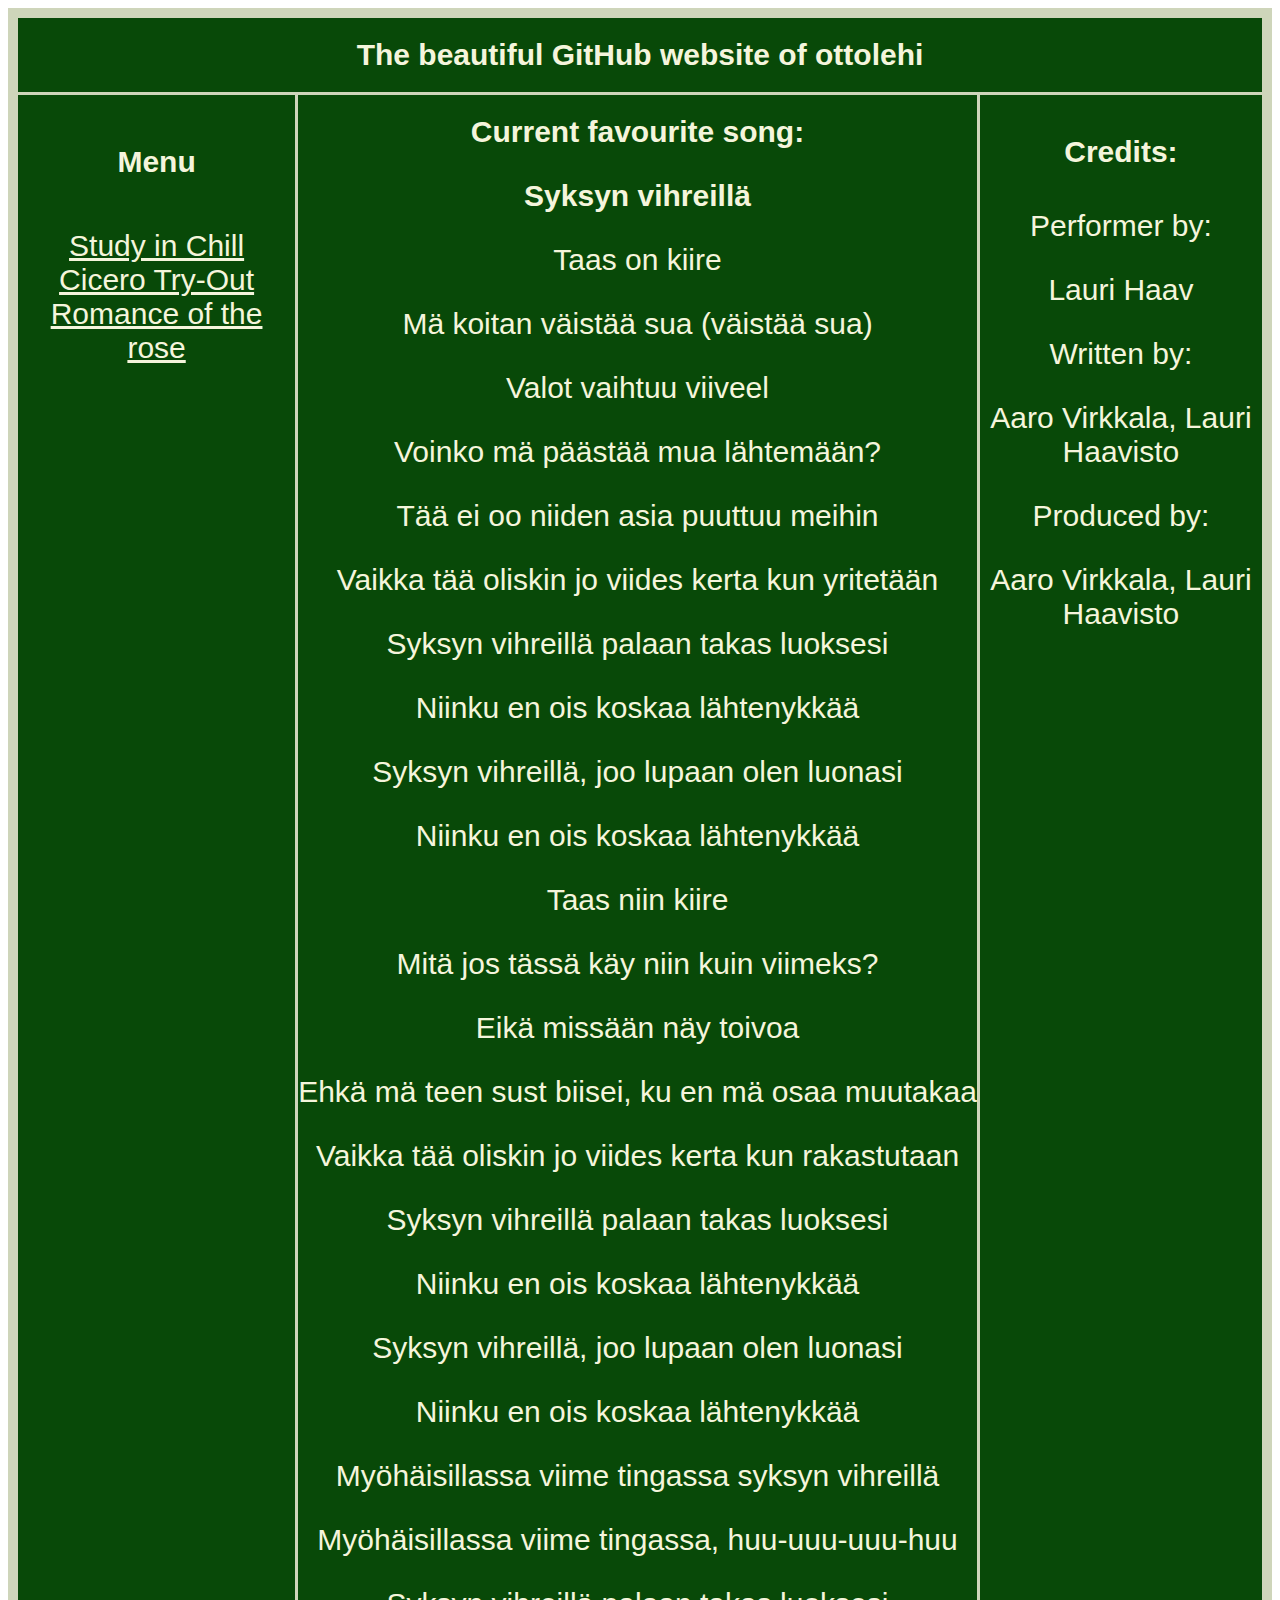
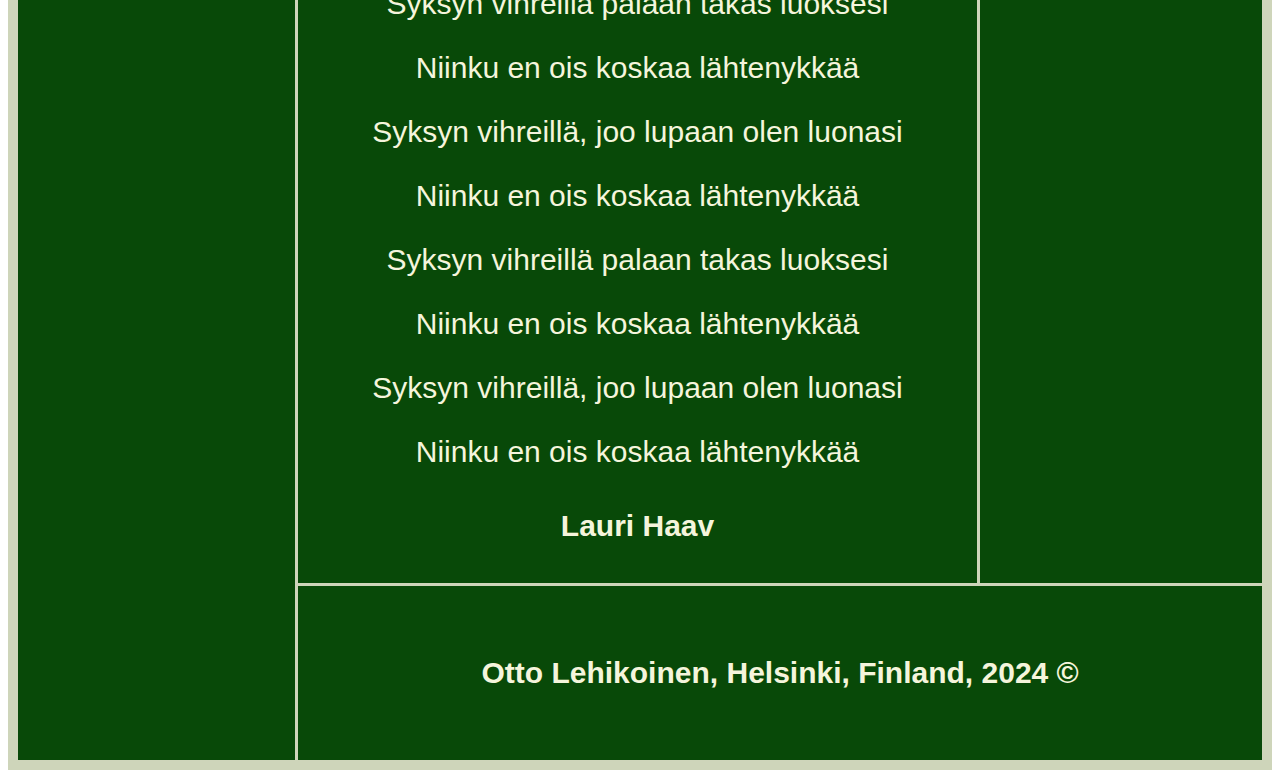
<file: index.html>
<!DOCTYPE html>
<html lang="en">
<head>
    <meta charset="UTF-8">
    <link rel="stylesheet" href="style.css">
    <meta name="viewport" content="width=device-width, initial-scale=1.0">
    <title>Document</title>
</head>
<body>

   
<!-- Linking the CSS-grid code -->    
<div class="grid-container">
  <header class="header">
  <h1>  The beautiful GitHub website of ottolehi </h1>
  </header>
  <nav class="Menu">
    <h5>Menu</h5>
    <a href="songForChilling.html"> Study in Chill </a> <br>

    <a href="cicero_index.html"> Cicero Try-Out </a> <br>

    <a href="roses_index.html"> Romance of the rose </a> <br>
  </nav>
  <!--Lyrics for the song Syksyn Vihreillä-->
  <main class="Main">
    <h1>Current favourite song:</h1>
    <h3> Syksyn vihreillä</h3>
    <p>Taas on kiire </p>
    <p>Mä koitan väistää sua (väistää sua) </p>
    <p>Valot vaihtuu viiveel </p>
    <p>Voinko mä päästää mua lähtemään? </p>
    <p>Tää ei oo niiden asia puuttuu meihin </p>
    <p>Vaikka tää oliskin jo viides kerta kun yritetään </p>
    <p>Syksyn vihreillä palaan takas luoksesi </p>
    <p>Niinku en ois koskaa lähtenykkää </p>
    <p>Syksyn vihreillä, joo lupaan olen luonasi </p>
    <p>Niinku en ois koskaa lähtenykkää </p>
    <p>Taas niin kiire </p>
    <p>Mitä jos tässä käy niin kuin viimeks? </p>
    <p>Eikä missään näy toivoa </p>
    <p>Ehkä mä teen sust biisei, ku en mä osaa muutakaa </p>
    <p>Vaikka tää oliskin jo viides kerta kun rakastutaan </p>
    <p>Syksyn vihreillä palaan takas luoksesi </p>
    <p>Niinku en ois koskaa lähtenykkää </p>
    <p>Syksyn vihreillä, joo lupaan olen luonasi </p>
    <p>Niinku en ois koskaa lähtenykkää </p>
    <p>Myöhäisillassa viime tingassa syksyn vihreillä </p>
    <p>Myöhäisillassa viime tingassa, huu-uuu-uuu-huu </p>
    <p>Syksyn vihreillä palaan takas luoksesi </p>
    <p>Niinku en ois koskaa lähtenykkää </p>
    <p>Syksyn vihreillä, joo lupaan olen luonasi </p>
    <p>Niinku en ois koskaa lähtenykkää </p>
    <p>Syksyn vihreillä palaan takas luoksesi </p>
    <p>Niinku en ois koskaa lähtenykkää </p>
    <p>Syksyn vihreillä, joo lupaan olen luonasi </p>
    <p>Niinku en ois koskaa lähtenykkää </p>

        <h4>Lauri Haav</h4>
  </main>  
  <!-- Credits of the song'-->
  <aside class="Right">
    <h4>Credits:</h4>
    <p> Performer by:</p>
    <p>Lauri Haav</p>
    <p>Written by:</p>
    <p>Aaro Virkkala, Lauri Haavisto</p>
    <p>Produced by:</p>
    <p>Aaro Virkkala, Lauri Haavisto</p>
  </aside>
  <footer class="Footer">
    <h6> Otto Lehikoinen, Helsinki, Finland, 2024 &copy;</h6>
  </footer>
</div>
</body>
</html>
</file>
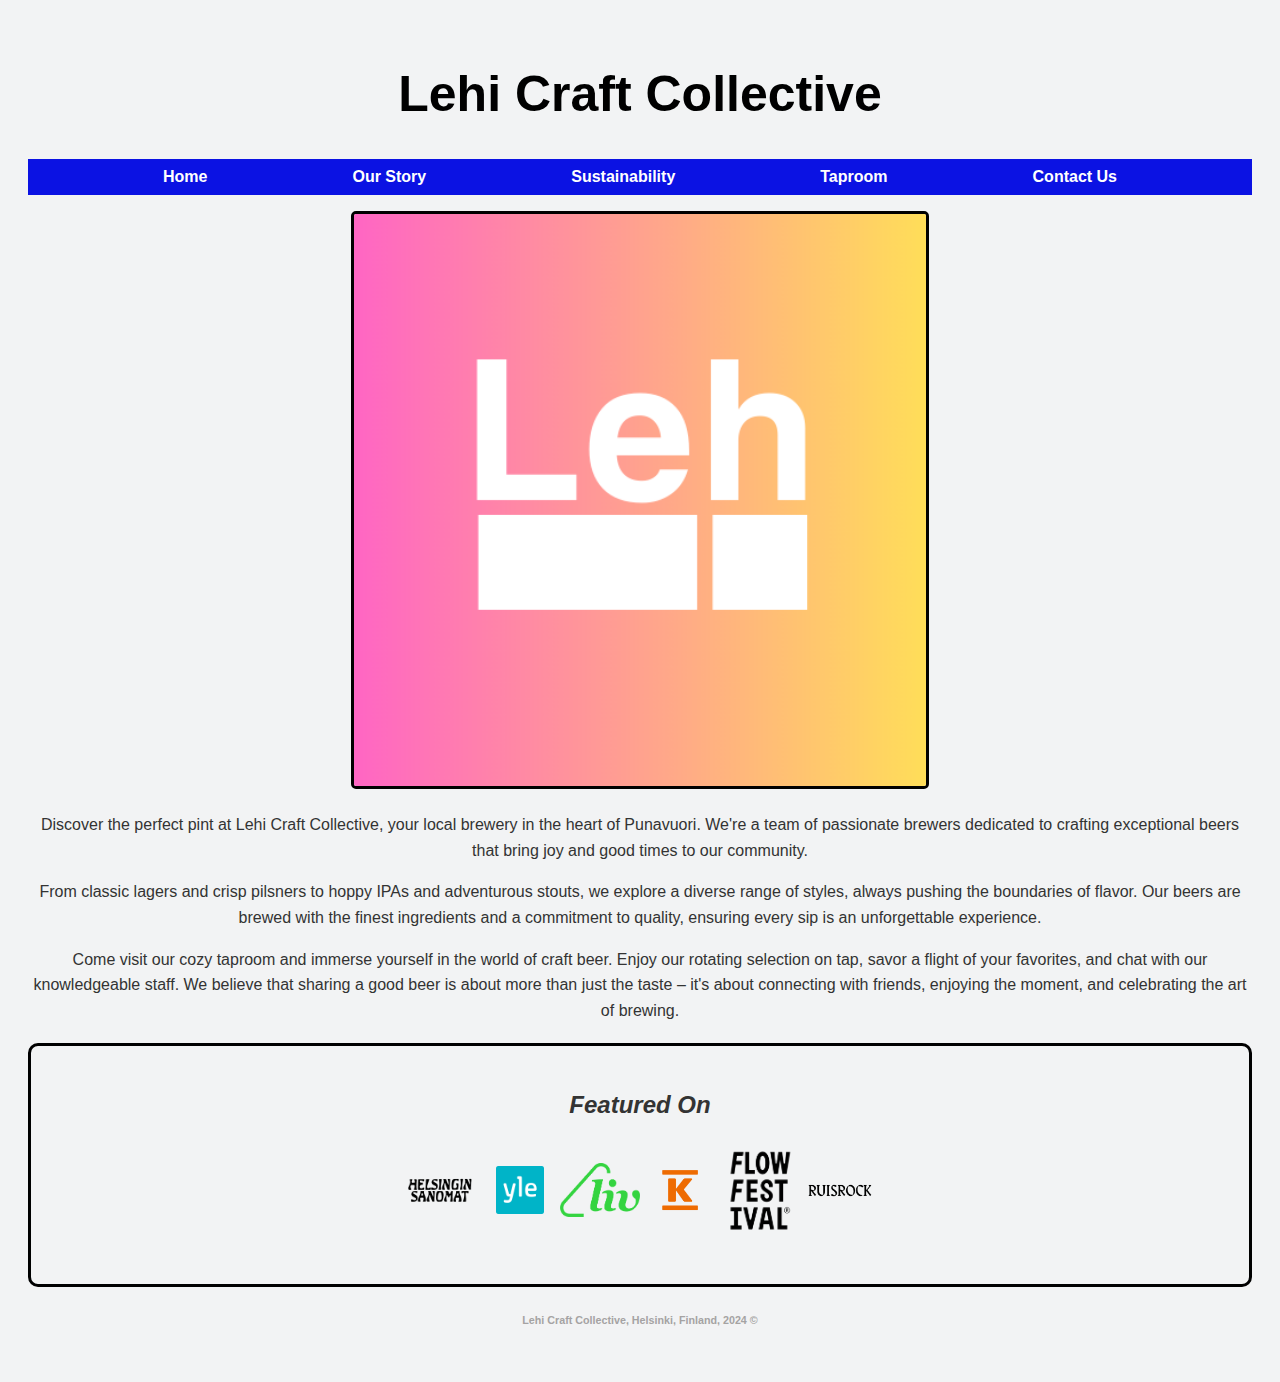
<file: lehicraftcollective/index.html>
<!DOCTYPE html>
<html lang="en">
<head>
    <meta charset="UTF-8" />
    <title>Lehi Craft Collective</title>
    <link rel="stylesheet" href="style.css">
</head>
<body>
    <h1>Lehi Craft Collective</h1>
    

  <nav>
    <a href=index.html>Home</a>
    
    <a href="ourStory.html">Our Story</a>
    
    <a href="sustainability.html">Sustainability</a>
    
    <a href="taproom.html">Taproom</a>
    
    <a href="contactUs.html">Contact Us</a>
  </nav>

  <main>
    <figure class="home-photo">
    <img src="lehiRadiantLogo.png" alt="Lehi Craft Collective logo" >
    </figure>
    <section>
      <p>Discover the perfect pint at Lehi Craft Collective, your local brewery in the heart of Punavuori. We're a team of passionate brewers dedicated to crafting exceptional beers that bring joy and good times to our community.</p>
      <p>From classic lagers and crisp pilsners to hoppy IPAs and adventurous stouts, we explore a diverse range of styles, always pushing the boundaries of flavor. Our beers are brewed with the finest ingredients and a commitment to quality, ensuring every sip is an unforgettable experience.</p>
      <p>Come visit our cozy taproom and immerse yourself in the world of craft beer. Enjoy our rotating selection on tap, savor a flight of your favorites, and chat with our knowledgeable staff. We believe that sharing a good beer is about more than just the taste – it's about connecting with friends, enjoying the moment, and celebrating the art of brewing.</p>
    </section>    

    <section class="featured-on">
    <h2>Featured On</h2>
    <ul>
      <li>
        <a href="https://www.hs.fi/"><img src="helsinginSanomat.png" alt="Helsingin Sanomat logo"></a>
      </li>
      <li>
        <a href="https://yle.fi/"><img src="yleLogo.png" alt="Yle Logo"></a>
      </li>
      <li>
        <a href="https://www.ruutu.fi/channel/17"><img src="livLogo.png" alt="Liv Logo"></a>
      </li>
      <li>
        <a href="https://www.kesko.fi/"><img src="keskoLogo.webp" alt="K-Group Logo"></a>
      </li>
      <li>
        <a href="https://www.flowfestival.com/en/"><img src="flowFestivalLogo.png" alt="Flow Festival Logo"></a>
      </li>
      <li>
        <a href="https://ruisrock.fi/"><img src="ruisrockLogo.png" alt="Ruisrock Festival Logo"></a>
      </li>
    
      </ul>
    </section>
  </main>
  <footer>
    <h6> Lehi Craft Collective, Helsinki, Finland, 2024 &copy;</h6>
  </footer>
</body>
</html>
</file>
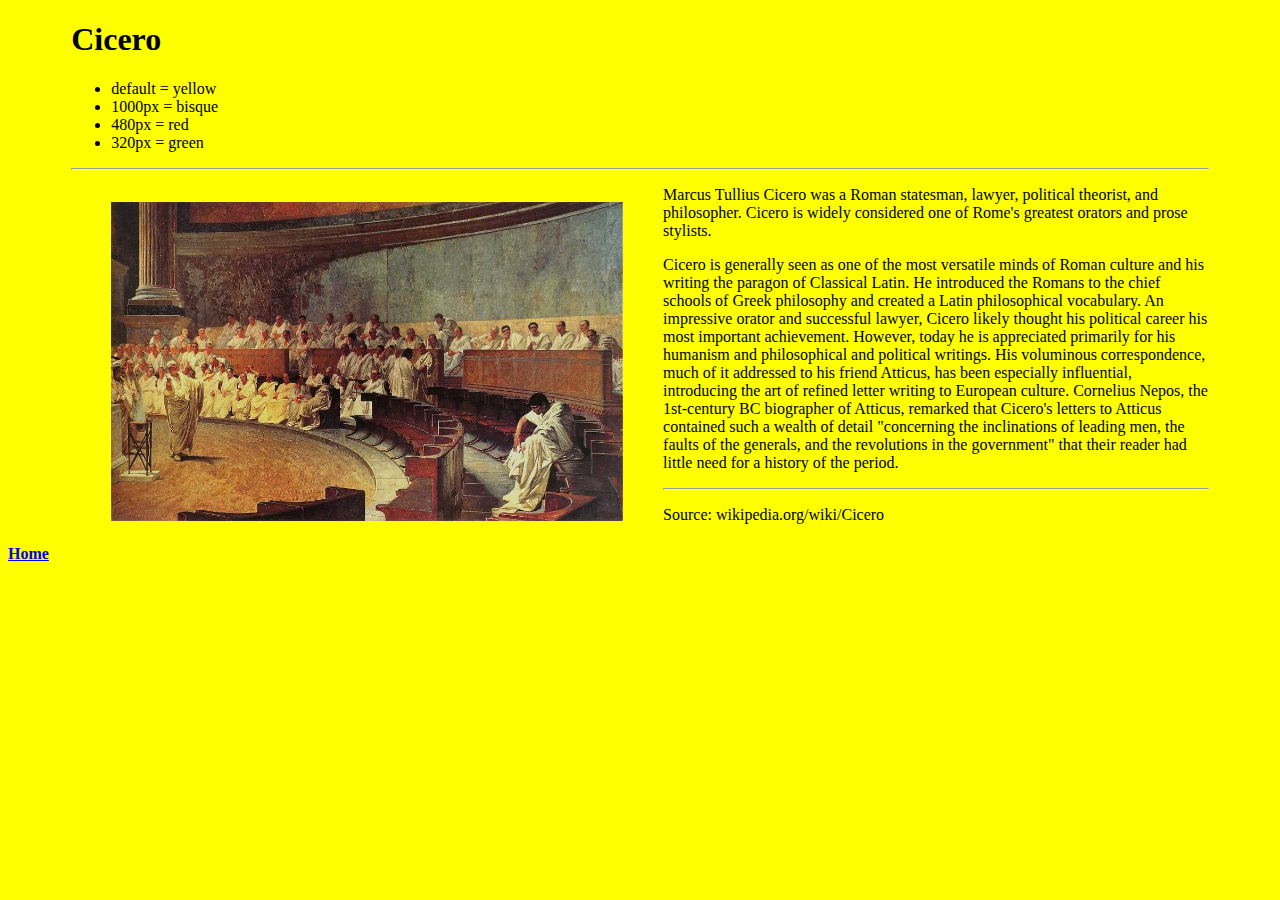
<file: cicero_index.html>
<!DOCTYPE html>
<html lang="en">
<head>
<meta charset="utf-8">
<meta name="viewport" content="width=device-width, initial-scale=1, maximum-scale=1">
<title>Responsive Demo</title>
<link rel="stylesheet" type="text/css" href="cicero_styles.css">
</head>
<body>
    
<!-- container starts here -->
<div class="container">


<header>
<h1>Cicero</h1>
<ul>
  <li>default = yellow</li>
  <li>1000px = bisque</li>
  <li>480px = red</li>
  <li>320px = green </li>
</ul>
</header>

<hr>

<section>

<figure>
<img src="cicero.jpg" alt="Cicero">
</figure>

<p>
Marcus Tullius Cicero was a Roman statesman, lawyer, political theorist, and philosopher. Cicero is widely considered one of Rome's greatest orators and prose stylists.
</p>

<p>
Cicero is generally seen as one of the most versatile minds of Roman culture and his writing the paragon of Classical Latin. He introduced the Romans to the chief schools of Greek philosophy and created a Latin philosophical vocabulary. An impressive orator and successful lawyer, Cicero likely thought his political career his most important achievement. However, today he is appreciated primarily for his humanism and philosophical and political writings. His voluminous correspondence, much of it addressed to his friend Atticus, has been especially influential, introducing the art of refined letter writing to European culture. Cornelius Nepos, the 1st-century BC biographer of Atticus, remarked that Cicero's letters to Atticus contained such a wealth of detail "concerning the inclinations of leading men, the faults of the generals, and the revolutions in the government" that their reader had little need for a history of the period. </p>
</section>

<hr>

<footer>
<p>Source: wikipedia.org/wiki/Cicero</p>
</footer>

</div>
<!-- end container -->
<a href="index.html">
  <h4>Home</h4>
</a>

</body>
</html>
</file>
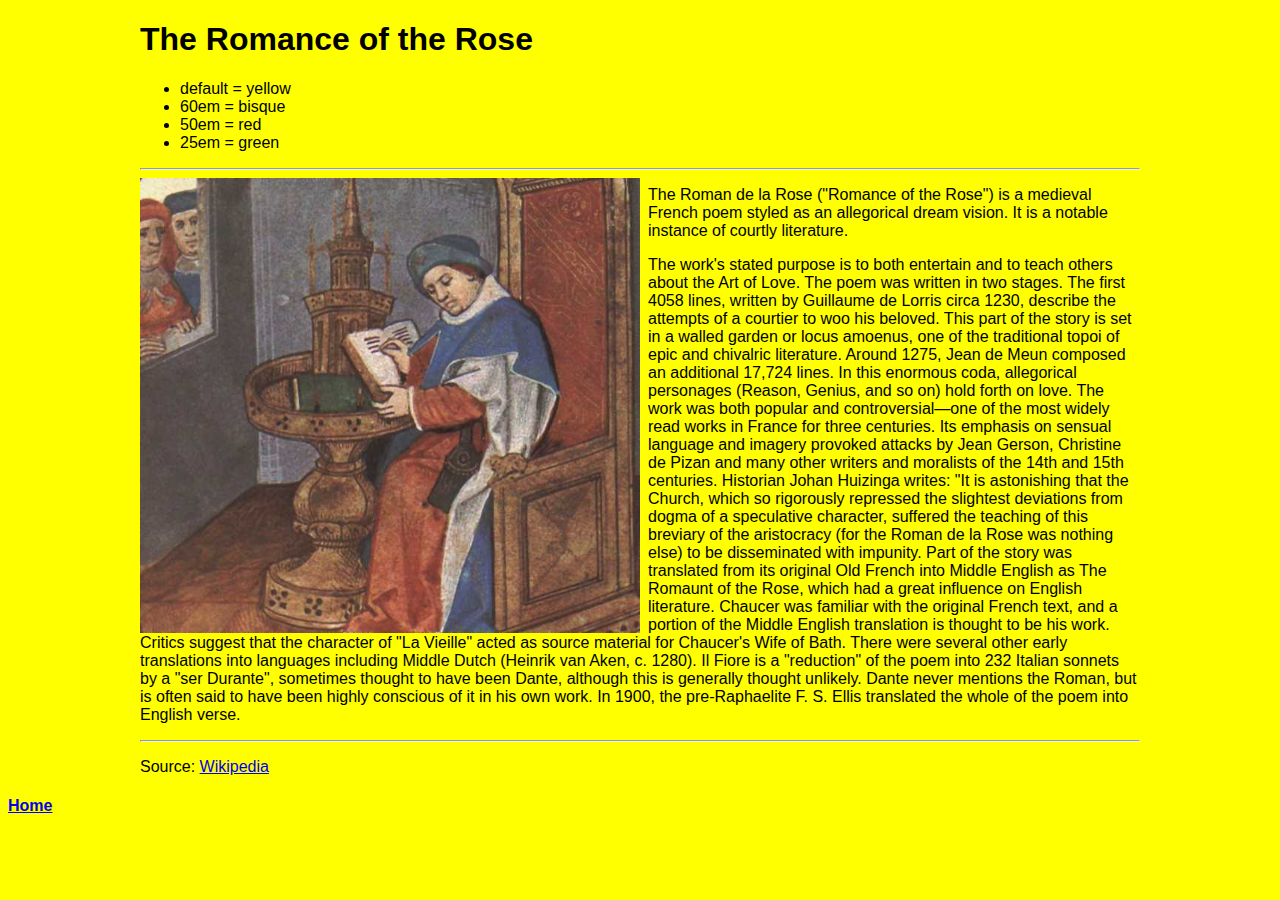
<file: roses_index.html>
<!DOCTYPE html>
<html lang="en">
<head>
<meta charset="utf-8">
<meta name="viewport" content="width=device-width, initial-scale=1, maximum-scale=3">
<title>Romance of the Rose Responsive Demo</title>
<link rel="stylesheet" type="text/css" href="roses_styles.css">
</head>
<body>
    
<!-- container starts here -->
<div id="container">


<header>
<h1>The Romance of the Rose</h1>
<ul>
  <li>default = yellow</li>
  <li>60em = bisque</li>
  <li>50em = red</li>
  <li>25em = green </li>
</ul>
</header>

<hr>


<img src="GuillaumeDeLorris.jpg" alt="Guillaume de Lorris">


<p>
The Roman de la Rose ("Romance of the Rose") is a medieval French poem styled as an allegorical dream vision. It is a notable instance of courtly literature.</p>

<p>
The work's stated purpose is to both entertain and to teach others about the Art of Love. The poem was written in two stages. The first 4058 lines, written by Guillaume de Lorris circa 1230, describe the attempts of a courtier to woo his beloved. This part of the story is set in a walled garden or locus amoenus, one of the traditional topoi of epic and chivalric literature. Around 1275, Jean de Meun composed an additional 17,724 lines. In this enormous coda, allegorical personages (Reason, Genius, and so on) hold forth on love. The work was both popular and controversial—one of the most widely read works in France for three centuries. Its emphasis on sensual language and imagery provoked attacks by Jean Gerson, Christine de Pizan and many other writers and moralists of the 14th and 15th centuries. Historian Johan Huizinga writes: "It is astonishing that the Church, which so rigorously repressed the slightest deviations from dogma of a speculative character, suffered the teaching of this breviary of the aristocracy (for the Roman de la Rose was nothing else) to be disseminated with impunity. Part of the story was translated from its original Old French into Middle English as The Romaunt of the Rose, which had a great influence on English literature. Chaucer was familiar with the original French text, and a portion of the Middle English translation is thought to be his work. Critics suggest that the character of "La Vieille" acted as source material for Chaucer's Wife of Bath. There were several other early translations into languages including Middle Dutch (Heinrik van Aken, c. 1280). Il Fiore is a "reduction" of the poem into 232 Italian sonnets by a "ser Durante", sometimes thought to have been Dante, although this is generally thought unlikely. Dante never mentions the Roman, but is often said to have been highly conscious of it in his own work. In 1900, the pre-Raphaelite F. S. Ellis translated the whole of the poem into English verse. </p>


<hr>

<footer>
<p>Source: <a href="http://en.wikipedia.org/wiki/Roman_de_la_Rose" target="_blank">Wikipedia</a></p>
</footer>

</div>
<!-- end container -->
<a href="index.html">
  <h4>Home</h4>
</a>

</body>
</html>
</file>
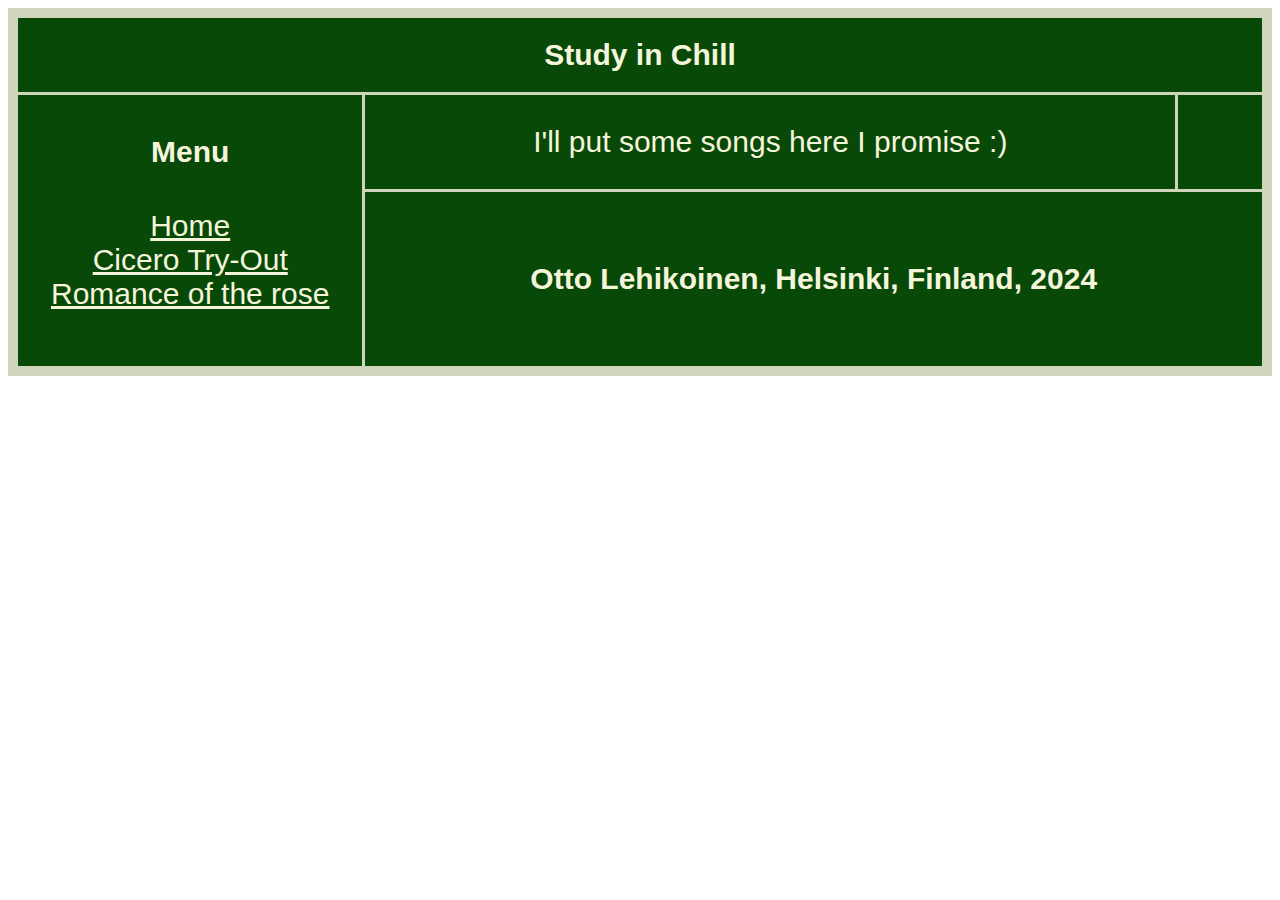
<file: songForChilling.html>
<!DOCTYPE html>
<html lang="en">
<head>
    <meta charset="UTF-8">
    <link rel="stylesheet" href="style.css">
    <meta name="viewport" content="width=device-width, initial-scale=1.0">
    <title>Document</title>
</head>
<body>
 <div class="grid-container">
    <header class="header">
        <h1>Study in Chill</h1>
    </header>
    <nav class="Menu">
        <h4>Menu</h4>
        <a href="index.html">Home</a> <br>

        <a href="cicero_index.html"> Cicero Try-Out </a> <br>

        <a href="roses_index.html"> Romance of the rose </a> <br>
        
    </nav>
    <main class="Main">
    <p>I'll put some songs here I promise :)</p>
    </main>
    <aside class="Right"></aside>
    <footer class="Footer">
        <h6> Otto Lehikoinen, Helsinki, Finland, 2024</h6>
    </footer>
</body>
</html>
</file>
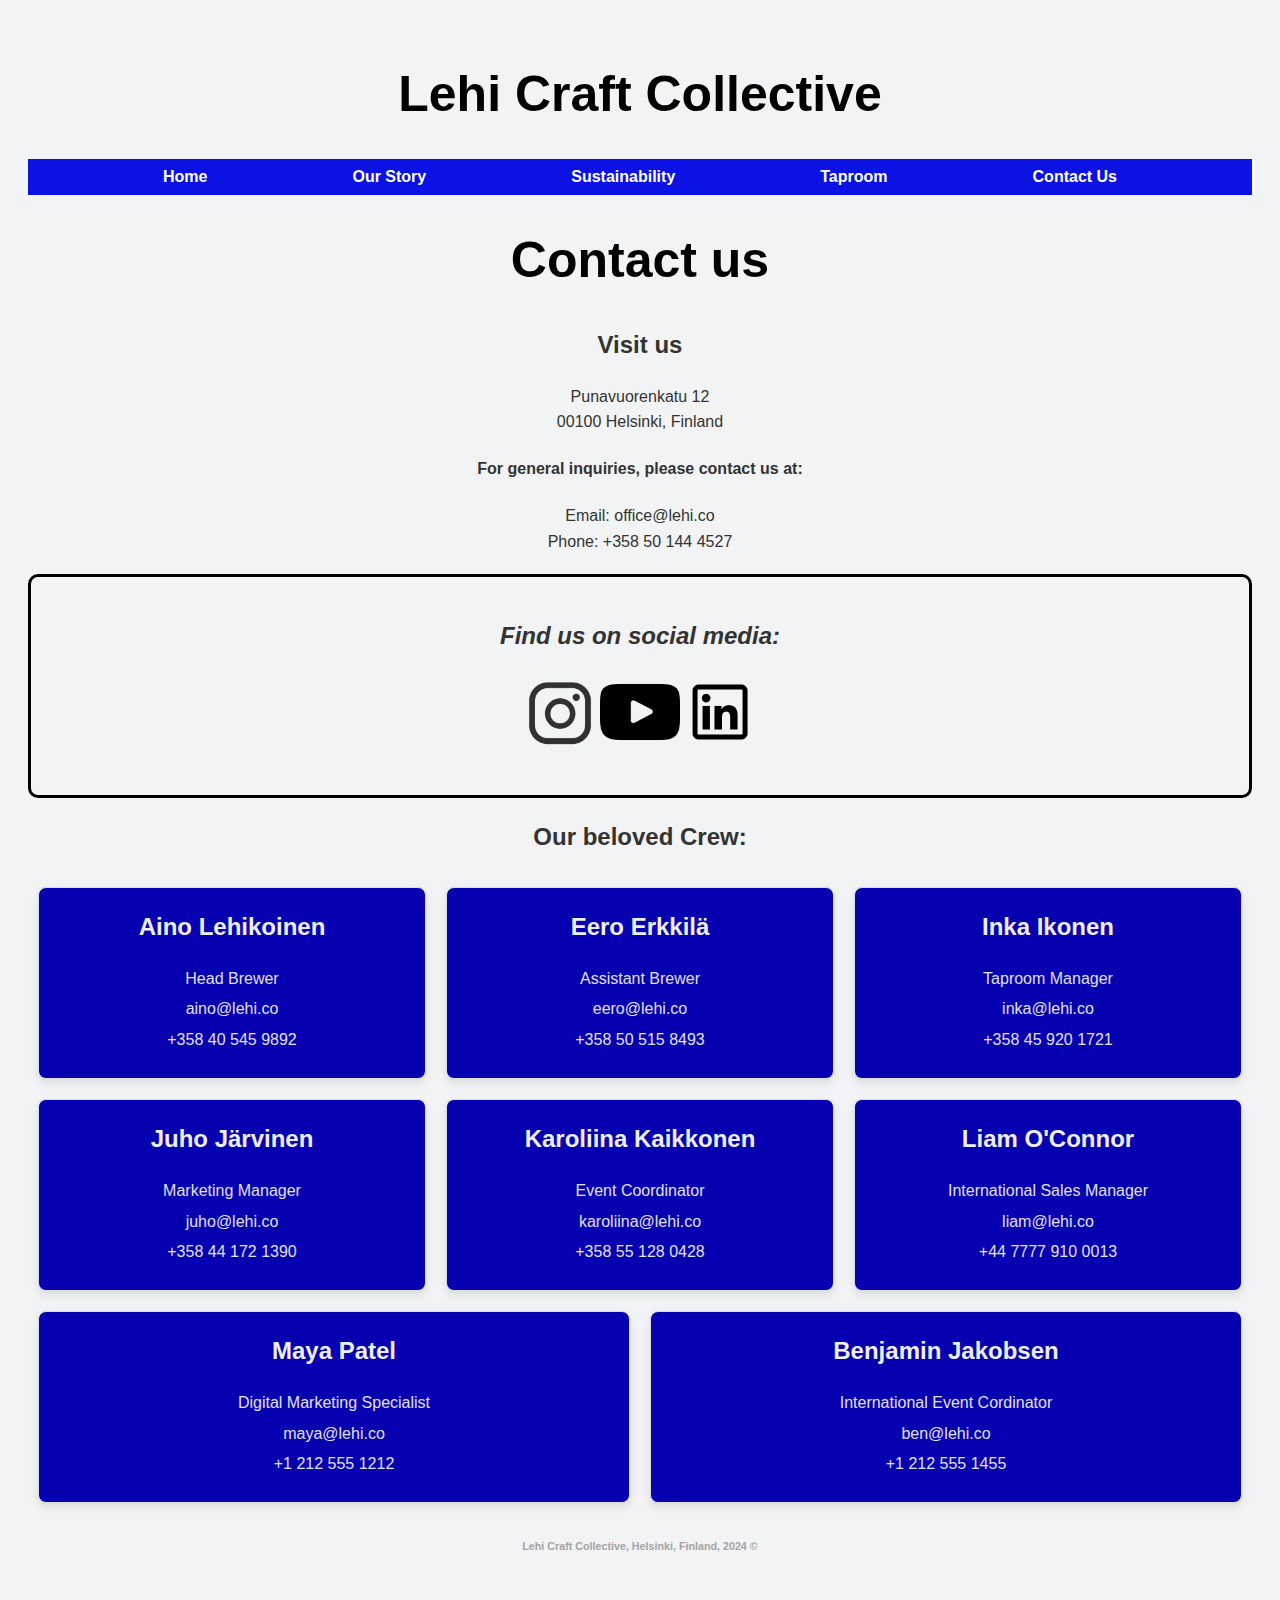
<file: lehicraftcollective/contactUs.html>
<!DOCTYPE html>
<html lang="en">
<head>
    <meta charset="UTF-8">
    <meta name="viewport" content="width=device-width, initial-scale=1.0">
    <title>Contact us</title>
    <link rel="stylesheet" href="style.css">
</head>
<body>
    <h1>Lehi Craft Collective</h1>
    <nav>
        <a href=index.html>Home</a>
        
        <a href="ourStory.html">Our Story</a>
        
        <a href="sustainability.html">Sustainability</a>
        
        <a href="taproom.html">Taproom</a>
        
        <a href="contactUs.html">Contact Us</a>
    </nav>
    <main>
        <h1>Contact us</h1>
        <section>
            <h2>Visit us</h2>
            <p>
                Punavuorenkatu 12<br>00100 Helsinki, Finland
            </p>
            <h4>For general inquiries, please contact us at:</h4>
            <p>  
                Email: office@lehi.co<br>
                Phone: +358 50 144 4527<br>
            </p>
        </section>
    <section class="featured-on">
            <h2>Find us on social media:</h2>
            <ul>
                <li>
                <a href="https://www.instagram.com/"><img src="insta-logo.webp" alt="Instagram logo"></a>
                </li>
                <li>
                <a href="https://www.youtube.com/watch?v=dQw4w9WgXcQ"><img src="youtubeLogo.png" alt="Youtube Logo"></a>
                </li>
                <li>
                <a href="https://www.linkedin.com/feed/"><img src="linkedinLogo.png" alt="LinkedIn Logo"></a>
                </li>
            </ul>
    </section> 

        <h2>Our beloved Crew:</h2>
        <section class="contact-container">
            <div class="contact-card"> 
                <h2>Aino Lehikoinen</h2> 
                <p>Head Brewer</p> 
                <p>aino@lehi.co</p> 
                <p>+358 40 545 9892</p> 
            </div> 
            <div class="contact-card"> 
                <h2>Eero Erkkilä</h2> 
                <p>Assistant Brewer</p> 
                <p>eero@lehi.co</p> 
                <p>+358 50 515 8493</p> 
            </div> 
            <div class="contact-card"> 
                <h2>Inka Ikonen</h2> 
                <p>Taproom Manager</p> 
                <p>inka@lehi.co</p> 
                <p>+358 45 920 1721</p> 
            </div> 
            <div class="contact-card"> 
                <h2>Juho Järvinen</h2> 
                <p>Marketing Manager</p> 
                <p>juho@lehi.co</p> 
                <p>+358 44 172 1390</p> 
            </div> 
            <div class="contact-card"> 
                <h2>Karoliina Kaikkonen</h2> 
                <p>Event Coordinator</p> 
                <p>karoliina@lehi.co</p> 
                <p>+358 55 128 0428</p> 
            </div> 
            <div class="contact-card"> 
                <h2>Liam O'Connor</h2> 
                <p>International Sales Manager</p> 
                <p>liam@lehi.co</p> 
                <p>+44 7777 910 0013</p> 
            </div> 
            <div class="contact-card"> 
                <h2>Maya Patel</h2> 
                <p>Digital Marketing Specialist</p> 
                <p>maya@lehi.co</p> 
                <p>+1 212 555 1212</p>
            </div>
            <div class="contact-card"> 
                <h2>Benjamin Jakobsen</h2> 
                <p>International Event Cordinator</p> 
                <p>ben@lehi.co</p> 
                <p>+1 212 555 1455</p>
            </div>
        </section>
    </main>
<footer>
    <h6> Lehi Craft Collective, Helsinki, Finland, 2024 &copy;</h6>
</footer>
</body>
</html>
</file>
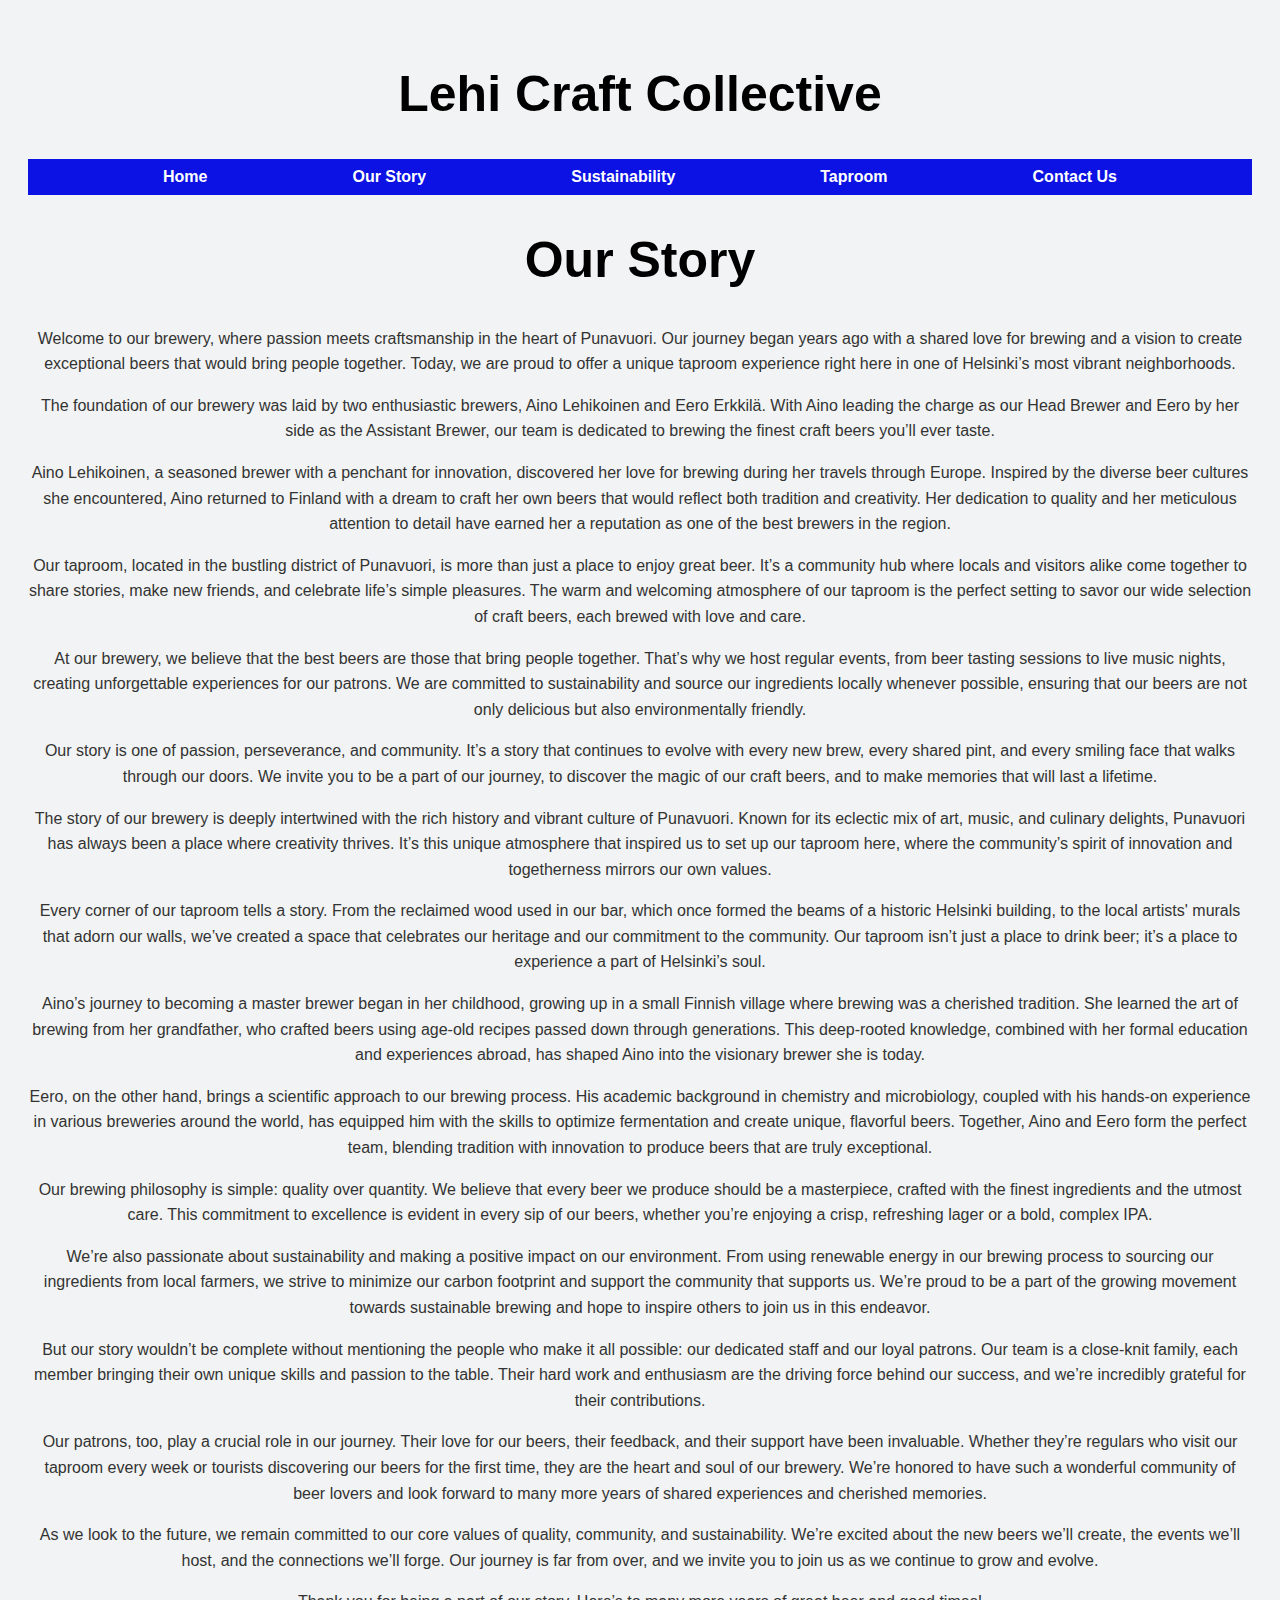
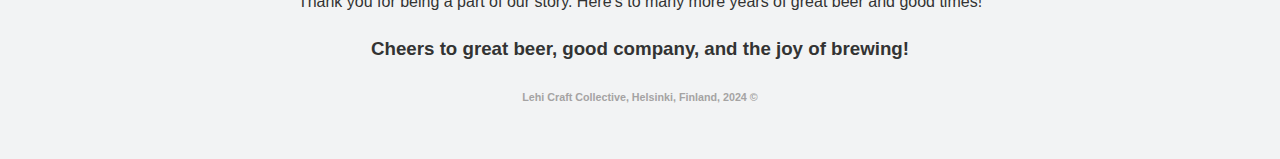
<file: lehicraftcollective/ourStory.html>
<!DOCTYPE html>
<html lang="en">
<head>
    <meta charset="UTF-8">
    <meta name="viewport" content="width=device-width, initial-scale=1.0">
    <title>Our Story</title>
    <link rel="stylesheet" href="style.css">
</head>
<body>
    <h1>Lehi Craft Collective</h1>
    <nav>
    <a href=index.html>Home</a>
    
    <a href="ourStory.html">Our Story</a>
    
    <a href="sustainability.html">Sustainability</a>
    
    <a href="taproom.html">Taproom</a>
    
    <a href="contactUs.html">Contact Us</a>
    </nav>
    <main>
        <article>
            <h1>Our Story</h1> 
            <p>Welcome to our brewery, where passion meets craftsmanship in the heart of Punavuori. Our journey began years ago with a shared love for brewing and a vision to create exceptional beers that would bring people together. Today, we are proud to offer a unique taproom experience right here in one of Helsinki’s most vibrant neighborhoods.</p> 
            <p>The foundation of our brewery was laid by two enthusiastic brewers, Aino Lehikoinen and Eero Erkkilä. With Aino leading the charge as our Head Brewer and Eero by her side as the Assistant Brewer, our team is dedicated to brewing the finest craft beers you’ll ever taste.</p>
            <p>Aino Lehikoinen, a seasoned brewer with a penchant for innovation, discovered her love for brewing during her travels through Europe. Inspired by the diverse beer cultures she encountered, Aino returned to Finland with a dream to craft her own beers that would reflect both tradition and creativity. Her dedication to quality and her meticulous attention to detail have earned her a reputation as one of the best brewers in the region.</p>
            <p>Our taproom, located in the bustling district of Punavuori, is more than just a place to enjoy great beer. It’s a community hub where locals and visitors alike come together to share stories, make new friends, and celebrate life’s simple pleasures. The warm and welcoming atmosphere of our taproom is the perfect setting to savor our wide selection of craft beers, each brewed with love and care.</p>
            <p>At our brewery, we believe that the best beers are those that bring people together. That’s why we host regular events, from beer tasting sessions to live music nights, creating unforgettable experiences for our patrons. We are committed to sustainability and source our ingredients locally whenever possible, ensuring that our beers are not only delicious but also environmentally friendly.</p>
            <p>Our story is one of passion, perseverance, and community. It’s a story that continues to evolve with every new brew, every shared pint, and every smiling face that walks through our doors. We invite you to be a part of our journey, to discover the magic of our craft beers, and to make memories that will last a lifetime.</p>
            <p>The story of our brewery is deeply intertwined with the rich history and vibrant culture of Punavuori. Known for its eclectic mix of art, music, and culinary delights, Punavuori has always been a place where creativity thrives. It’s this unique atmosphere that inspired us to set up our taproom here, where the community’s spirit of innovation and togetherness mirrors our own values.</p>
            <p>Every corner of our taproom tells a story. From the reclaimed wood used in our bar, which once formed the beams of a historic Helsinki building, to the local artists' murals that adorn our walls, we’ve created a space that celebrates our heritage and our commitment to the community. Our taproom isn’t just a place to drink beer; it’s a place to experience a part of Helsinki’s soul.</p>
            <p>Aino’s journey to becoming a master brewer began in her childhood, growing up in a small Finnish village where brewing was a cherished tradition. She learned the art of brewing from her grandfather, who crafted beers using age-old recipes passed down through generations. This deep-rooted knowledge, combined with her formal education and experiences abroad, has shaped Aino into the visionary brewer she is today.</p>
            <p>Eero, on the other hand, brings a scientific approach to our brewing process. His academic background in chemistry and microbiology, coupled with his hands-on experience in various breweries around the world, has equipped him with the skills to optimize fermentation and create unique, flavorful beers. Together, Aino and Eero form the perfect team, blending tradition with innovation to produce beers that are truly exceptional.</p>
            <p>Our brewing philosophy is simple: quality over quantity. We believe that every beer we produce should be a masterpiece, crafted with the finest ingredients and the utmost care. This commitment to excellence is evident in every sip of our beers, whether you’re enjoying a crisp, refreshing lager or a bold, complex IPA.</p>
            <p>We’re also passionate about sustainability and making a positive impact on our environment. From using renewable energy in our brewing process to sourcing our ingredients from local farmers, we strive to minimize our carbon footprint and support the community that supports us. We’re proud to be a part of the growing movement towards sustainable brewing and hope to inspire others to join us in this endeavor.</p>
            <p>But our story wouldn’t be complete without mentioning the people who make it all possible: our dedicated staff and our loyal patrons. Our team is a close-knit family, each member bringing their own unique skills and passion to the table. Their hard work and enthusiasm are the driving force behind our success, and we’re incredibly grateful for their contributions.</p>
            <p>Our patrons, too, play a crucial role in our journey. Their love for our beers, their feedback, and their support have been invaluable. Whether they’re regulars who visit our taproom every week or tourists discovering our beers for the first time, they are the heart and soul of our brewery. We’re honored to have such a wonderful community of beer lovers and look forward to many more years of shared experiences and cherished memories.</p>
            <p>As we look to the future, we remain committed to our core values of quality, community, and sustainability. We’re excited about the new beers we’ll create, the events we’ll host, and the connections we’ll forge. Our journey is far from over, and we invite you to join us as we continue to grow and evolve.</p>
            <p>Thank you for being a part of our story. Here’s to many more years of great beer and good times!</p>
            <h3>Cheers to great beer, good company, and the joy of brewing!</h3>
        </article>
    </main>
    <footer>
        <h6> Lehi Craft Collective, Helsinki, Finland, 2024 &copy;</h6>
    </footer>
</body>
</html>
</file>
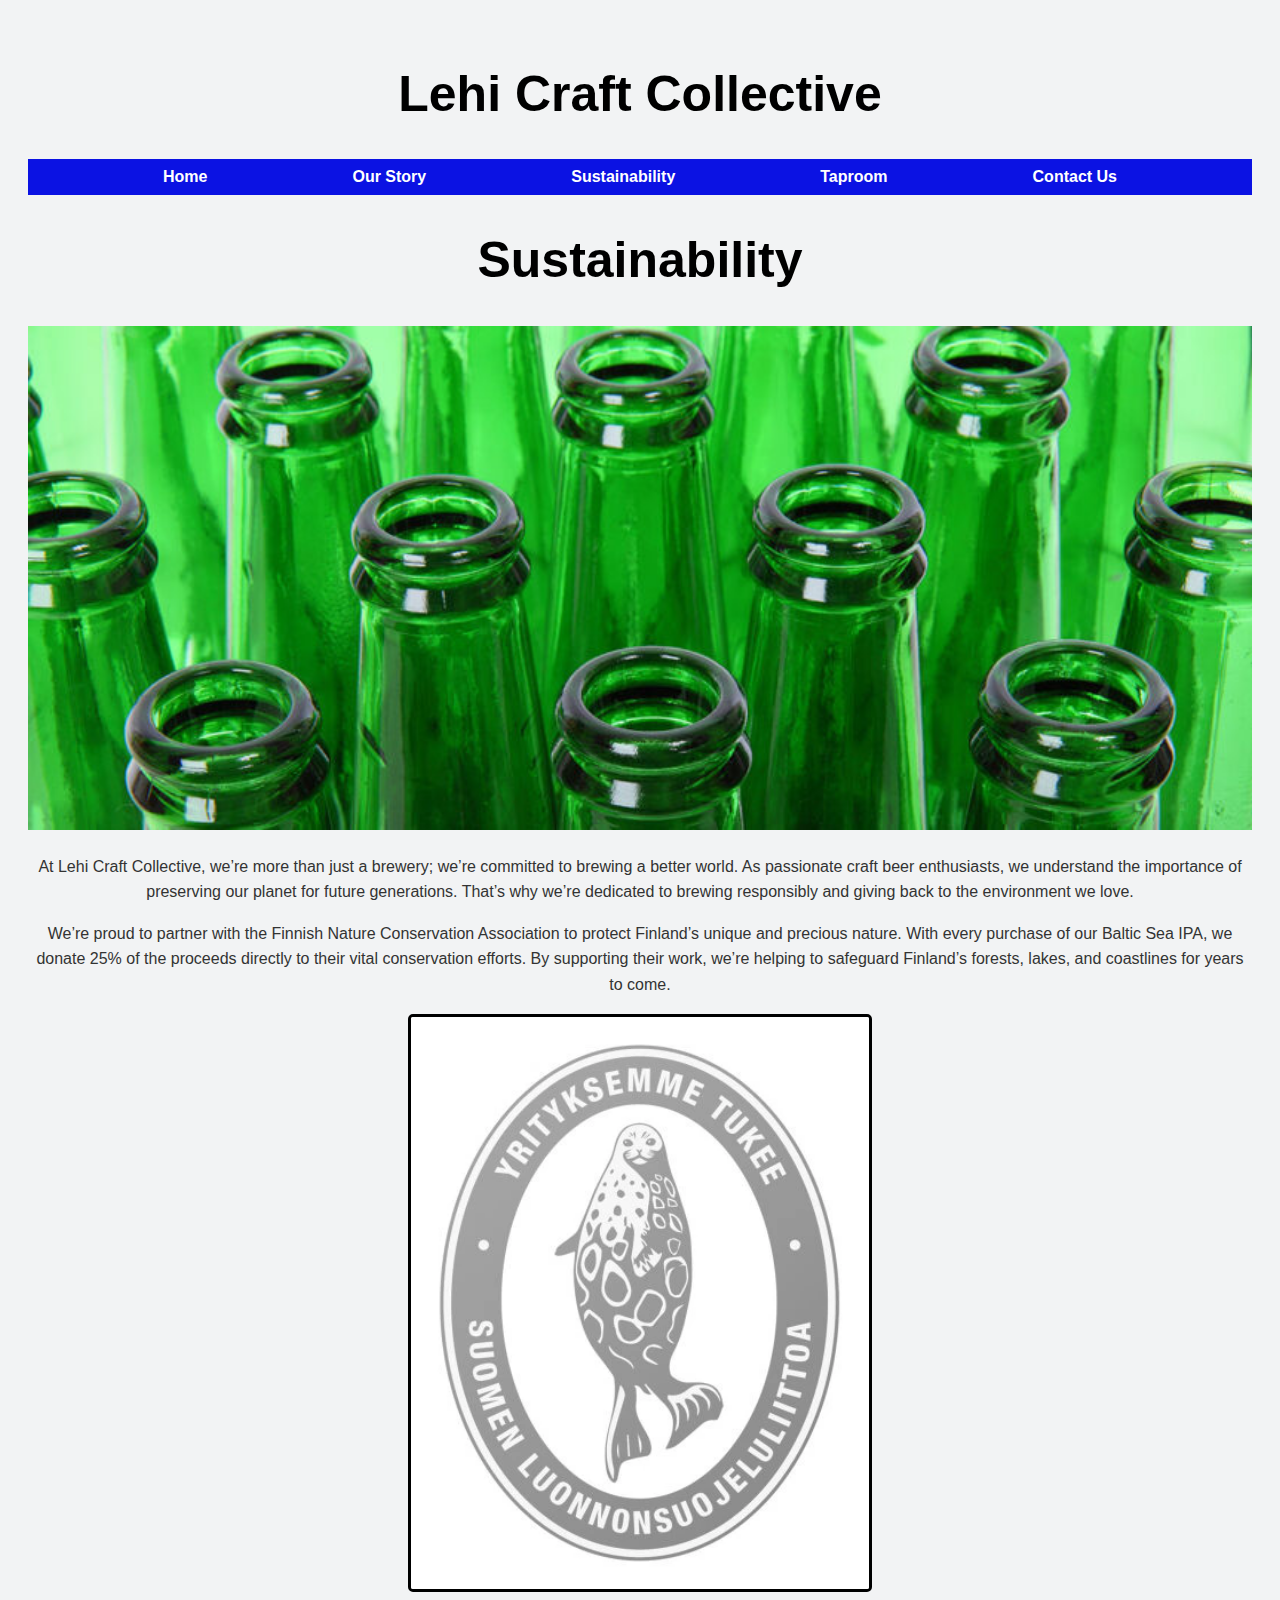
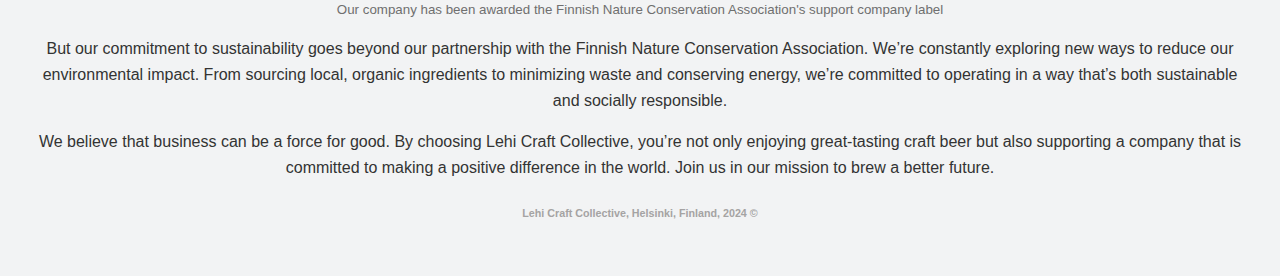
<file: lehicraftcollective/sustainability.html>
<!DOCTYPE html>
<html lang="en">
<head>
    <meta charset="UTF-8">
    <meta name="viewport" content="width=device-width, initial-scale=1.0">
    <title>Sustainability</title>
    <link rel="stylesheet" href="style.css">
</head>
<body>
    <h1>Lehi Craft Collective</h1>
    <nav>
        <a href=index.html>Home</a>
        
        <a href="ourStory.html">Our Story</a>
        
        <a href="sustainability.html">Sustainability</a>
        
        <a href="taproom.html">Taproom</a>
        
        <a href="contactUs.html">Contact Us</a>
    </nav>
    <main> 
        <h1>Sustainability</h1>   

        <img src="sustainibilityBottles.jpg" alt="Photo of empty bottles">
        <article>
            <p>At Lehi Craft Collective, we’re more than just a brewery; we’re committed to brewing a better world. As passionate craft beer enthusiasts, we understand the importance of preserving our planet for future generations. That’s why we’re dedicated to brewing responsibly and giving back to the environment we love.</p>
            <p>We’re proud to partner with the Finnish Nature Conservation Association to protect Finland’s unique and precious nature. With every purchase of our Baltic Sea IPA, we donate 25% of the proceeds directly to their vital conservation efforts. By supporting their work, we’re helping to safeguard Finland’s forests, lakes, and coastlines for years to come.</p>
            <figure>
                <img src="supportLuonnonsuojeluliitto.webp" alt="Finnish Nature Conservation Association badge">
                <figcaption>Our company has been awarded the Finnish Nature Conservation Association's support company label</figcaption>
            </figure>
            <p>But our commitment to sustainability goes beyond our partnership with the Finnish Nature Conservation Association. We’re constantly exploring new ways to reduce our environmental impact. From sourcing local, organic ingredients to minimizing waste and conserving energy, we’re committed to operating in a way that’s both sustainable and socially responsible.</p>
            <p>We believe that business can be a force for good. By choosing Lehi Craft Collective, you’re not only enjoying great-tasting craft beer but also supporting a company that is committed to making a positive difference in the world. Join us in our mission to brew a better future.</p>
        </article>
    </main>
    <footer>
            <h6> Lehi Craft Collective, Helsinki, Finland, 2024 &copy;</h6>
    </footer>
   
</body>
</html>
</file>
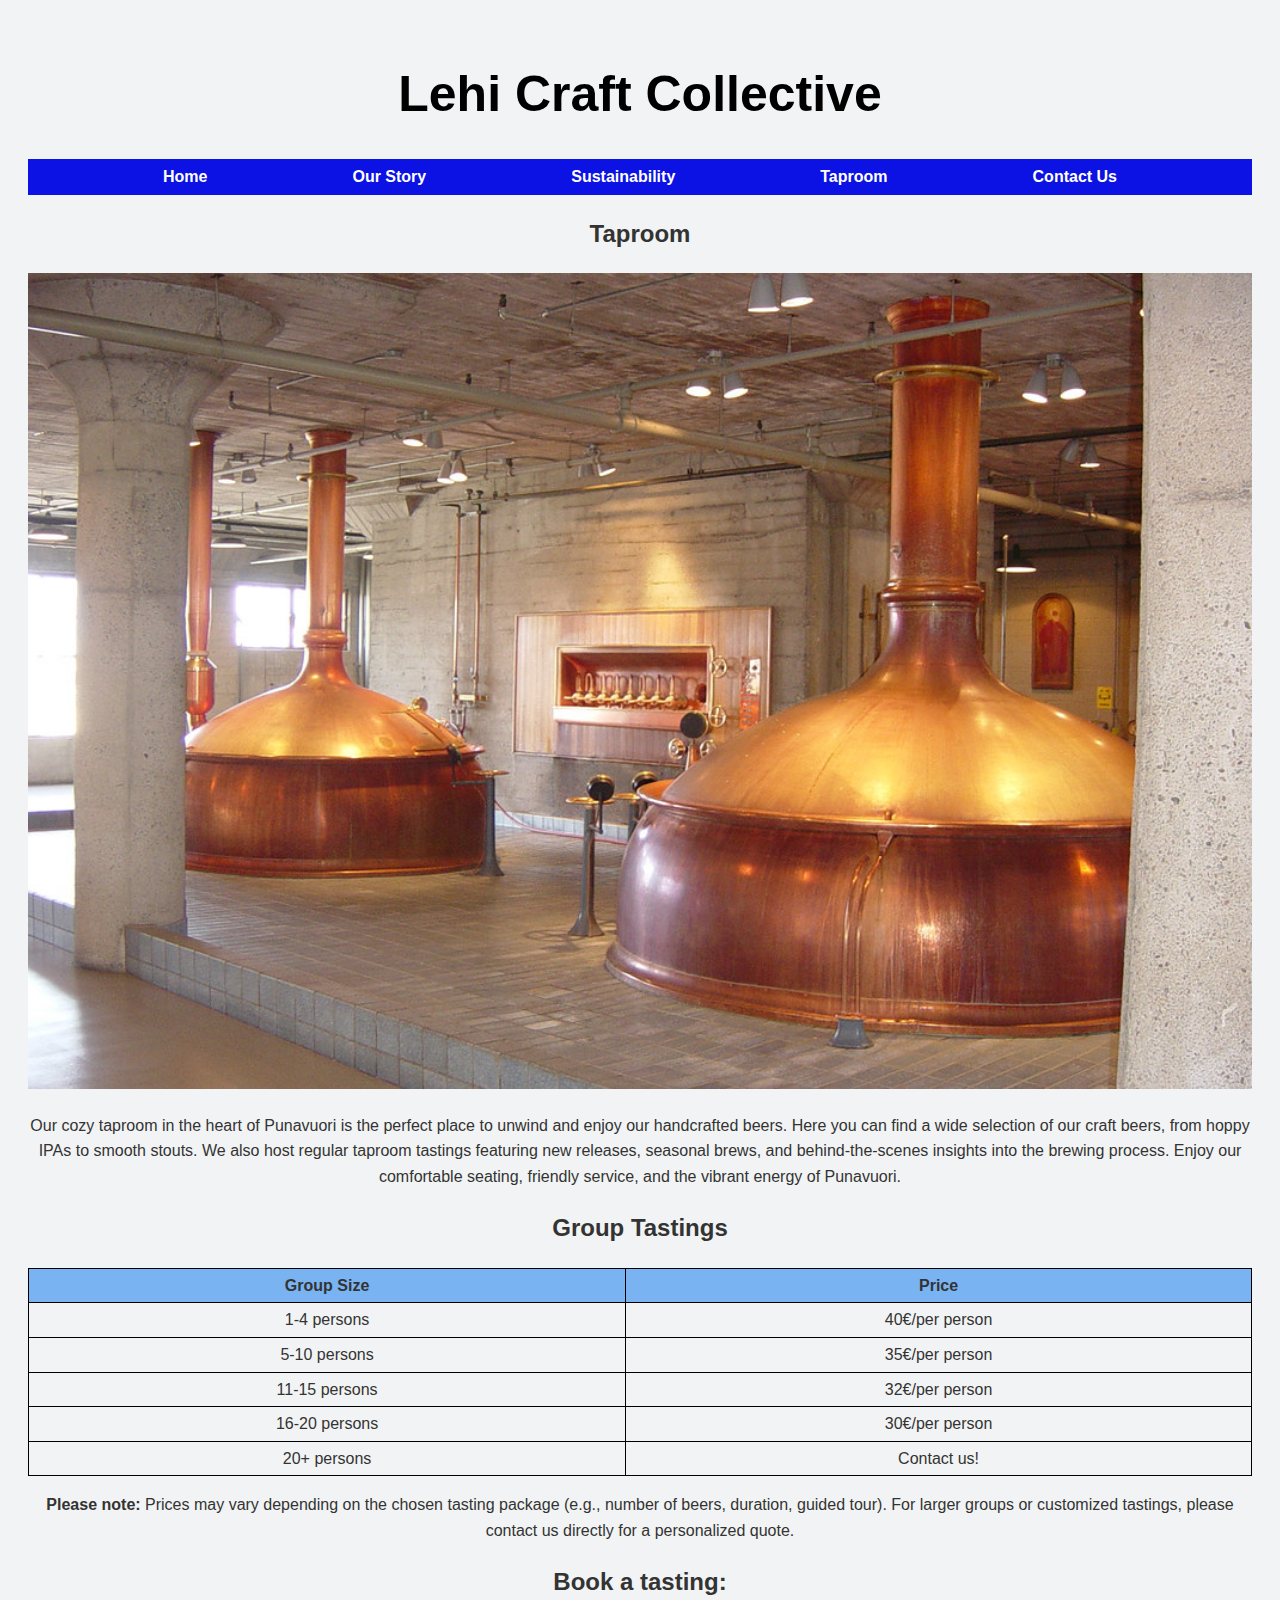
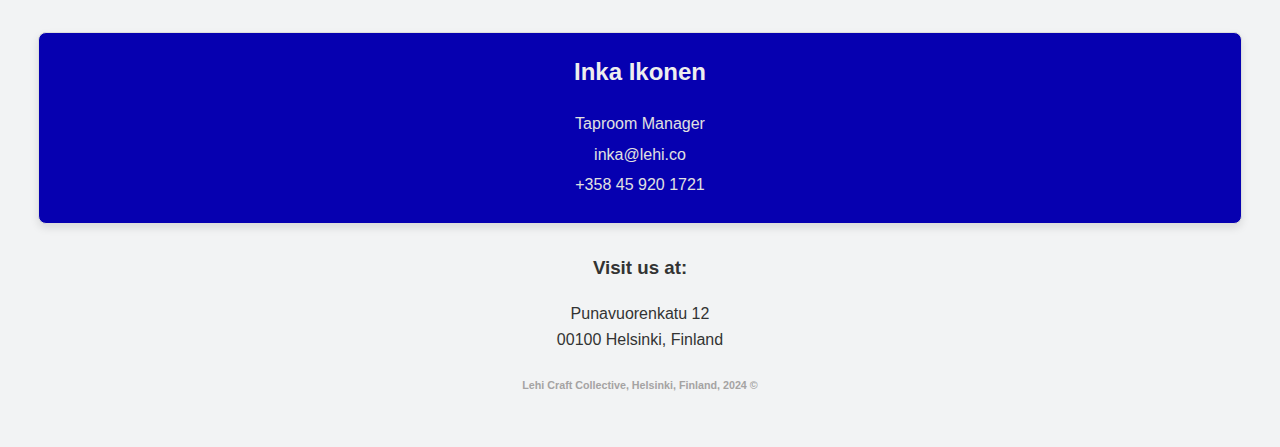
<file: lehicraftcollective/taproom.html>
<!DOCTYPE html>
<html lang="en">
<head>
    <meta charset="UTF-8">
    <meta name="viewport" content="width=device-width, initial-scale=1.0">
    <title>Taproom</title>
    <link rel="stylesheet" href="style.css">
</head>
<body>
    <h1>Lehi Craft Collective</h1>
    <nav>
        <a href=index.html>Home</a>
        
        <a href="ourStory.html">Our Story</a>
        
        <a href="sustainability.html">Sustainability</a>
        
        <a href="taproom.html">Taproom</a>
        
        <a href="contactUs.html">Contact Us</a>
        </nav>
    <main>
        <h2>Taproom</h2>
        <img src="insideTaproom.jpg" alt="Photo inside the taproom">
        <section>
          <p>Our cozy taproom in the heart of Punavuori is the perfect place to unwind and enjoy our handcrafted beers. Here you can find a wide selection of our craft beers, from hoppy IPAs to smooth stouts. We also host regular taproom tastings featuring new releases, seasonal brews, and behind-the-scenes insights into the brewing process. Enjoy our comfortable seating, friendly service, and the vibrant energy of Punavuori.</p>
        </section>
        <section>
            <h2>Group Tastings</h2>
            <table>
            <thead>
                <tr>
                <th>Group Size</th>
                <th>Price</th>
                </tr>
            </thead>
            <tbody>
                <tr>
                <td>1-4 persons</td>
                <td>40€/per person</td>
                </tr>
                <tr>
                <td>5-10 persons</td>
                <td>35€/per person</td>
                </tr>
                <tr>
                <td>11-15 persons</td>
                <td>32€/per person</td>
                </tr>
                <tr>
                <td>16-20 persons</td>
                <td>30€/per person</td>
                </tr>
                <tr>
                <td>20+ persons</td>
                <td>Contact us!</td>
                </tr>
            </tbody>
            </table>

            <p><b>Please note:</b> Prices may vary depending on the chosen tasting package (e.g., number of beers, duration, guided tour). For larger groups or customized tastings, please contact us directly for a personalized quote.</p> 
        </section>
        <h2>Book a tasting:</h2>
        <section class="contact-container">
            <div class="contact-card"> 
                <h2>Inka Ikonen</h2> 
                <p>Taproom Manager</p> 
                <p>inka@lehi.co</p> 
                <p>+358 45 920 1721</p> 
            </div>
        </section> 
        <h3>Visit us at:</h3>
        <p>Punavuorenkatu 12<br>00100 Helsinki, Finland</p>
    </main>
    <footer>
        <h6> Lehi Craft Collective, Helsinki, Finland, 2024 &copy;</h6>
    </footer>
</body>
</html>
</file>
<file: style.css>
/* Grid from https://www.w3schools.com/css/css_grid.asp */
.header { grid-area: header; }
.Menu { grid-area: menu; }
.Main { grid-area: main; }
.Right { grid-area: right; }
.Footer { grid-area: footer; }

.grid-container {
  display: grid;
  grid-template-areas:
    'header header header header header header'
    'menu main main main main right'
    'menu footer footer footer footer footer';
  gap: 3px;
  background-color: #ced5ba;
  padding: 10px;
}

.grid-container * {
  background-color: rgb(8, 73, 8);
  text-align: center;
  padding: 0px 0;
  font-size: 30px;
  font-family: Helvetica;
  color:beige
  
}

a:hover {
color: rgb(170, 166, 166);
font-size: 32px;
}
a:active {
color: rgb(154, 152, 152);
}
</file>
<file: lehicraftcollective/style.css>
/* Basic styling */
body { 
    font-family: Helvetica, sans-serif; 
    line-height: 1.6; 
    color: #333; 
    padding: 20px; 
    background-color: #e1e4e66d;
    text-align: center; 
}
h1 {
    font-size: 50px;
    line-height: 64px;
    color: #000000;
}
nav {
    background-color: #0b12e3;
    overflow: hidden;
    display: flex;
    justify-content: space-evenly;
    align-items: center;
}
  
nav a {
    float: left;
    display: block;
    color: white;
    text-align: center;
    padding: 5px 10px;
    text-decoration: none;
    font-family: Helvetica, sans-serif;
    font-weight: bold;
}
  
nav a:hover {
    background-color: #02026c;
}

nav a:active { 
    background-color: #0303a3;
}


footer {
    color: #a5a3a3;
}

img {
    width: 100%;
    height: auto;
}

figure img {
    width: 40%;
    border: 3px solid black;
    border-radius: 5px; 
}

figcaption {
    font-size: smaller;
    color: #6f6f6f;
}

@media screen and (max-width: 600px) {
    nav {
        flex-direction: column;
        align-items: stretch;
    }
    
    nav a {
        padding: 15px;
    }
}

table {
    border-collapse: collapse; 
    width: 100%; 
    
}
  
th, td {
    border: 1px solid #000000;
    padding: 4px;
    text-align: center;
}
  
th {
    background-color: #79b3f2; 
}

/* Home page photo */
.home-photo img {
    width: 50%;    
    border: 3px solid black;
    border-radius: 5px;
}
/* Featured on bar's CSS (used on front page and Contact us page) */
.featured-on {
    text-align: center;
    padding: 20px;
    border: 3px solid black;
    border-radius: 10px;
    margin: 20px auto;
}
  
.featured-on h2 {
    font-size: 24px;
    margin-bottom: 10px;
    font-style: italic;
}
  
.featured-on ul {
    list-style: none;
    padding: 0;
    display: flex;
    justify-content: center;
    align-items: center;
    flex-wrap: wrap;
}
  
.featured-on img {
    width: 80px;
    height: auto;
}

.featured-on img:hover {
    transform: scale(1.15); 
    transition: transform 0.2s ease-in-out;
}
    
/* Contact us cards CSS including flexbox */
.contact-container {
    display: flex;
    flex-wrap: wrap;
    justify-content: space-between;
}

.contact-card { 
    background-color: rgb(6, 0, 176); 
    border: 1px solid #ddd; 
    border-radius: 8px; 
    box-shadow: 0 4px 8px rgba(0, 0, 0, 0.1); 
    margin: 10px; 
    padding: 20px; 
    width: 300px; 
    text-align: center; 
    flex: 1 1 300px;
    margin: 10px;
    transition: transform 0.2s ease-in-out;
} 
.contact-card:hover {
    transform: scale(1.05); 
}

.contact-card h2 { 
    margin-top: 0; 
    color: #eeeeee; 
} 

.contact-card p { 
    color: #e1e1e1; 
    margin: 5px 0;
}
</file>
<file: cicero_styles.css>
body
	{
	background-color: yellow;
	}

.container 
	{
	width: 90%; 
	margin-left: auto;
	margin-right: auto;
	}
			
img	
	{
	max-width: 100%;
	}

figure
	{
	width: 45%;
	min-width: 200px;
	float: left;
	}

@media screen and (max-width: 1000px) {
	
body
	{
	background-color: bisque;
	}
	
}


@media only screen and (max-width : 480px) {
	
body
	{
	background-color: red;
	}
		
}


@media only screen and (max-width : 320px) {
	
body
	{
	background-color: green;
	}

}
</file>
<file: roses_styles.css>
article, aside, details, figcaption, figure, footer, header, menu, nav, section
	{
	display: block;
	}


body
	{
	background-color: yellow;
	font-family: verdana, arial, sans-serif;
	}

#container
	{
	max-width: 62.5em; /* 62.5em = 1000px */
	margin-left: auto;
	margin-right: auto; 
	}
			
img	
	{
	max-width: 50%;
	min-width: 300px;
	float: left;
	margin-right: .5em;
	}



@media screen and (max-width: 60em) {
	
body
	{
	background-color: bisque;
	}
	
}


@media only screen and (max-width : 50em) {
	
body
	{
	background-color: red;
	}
		
}


@media only screen and (max-width : 25em) {
	
body
	{
	background-color: green;
	}

}
</file>
